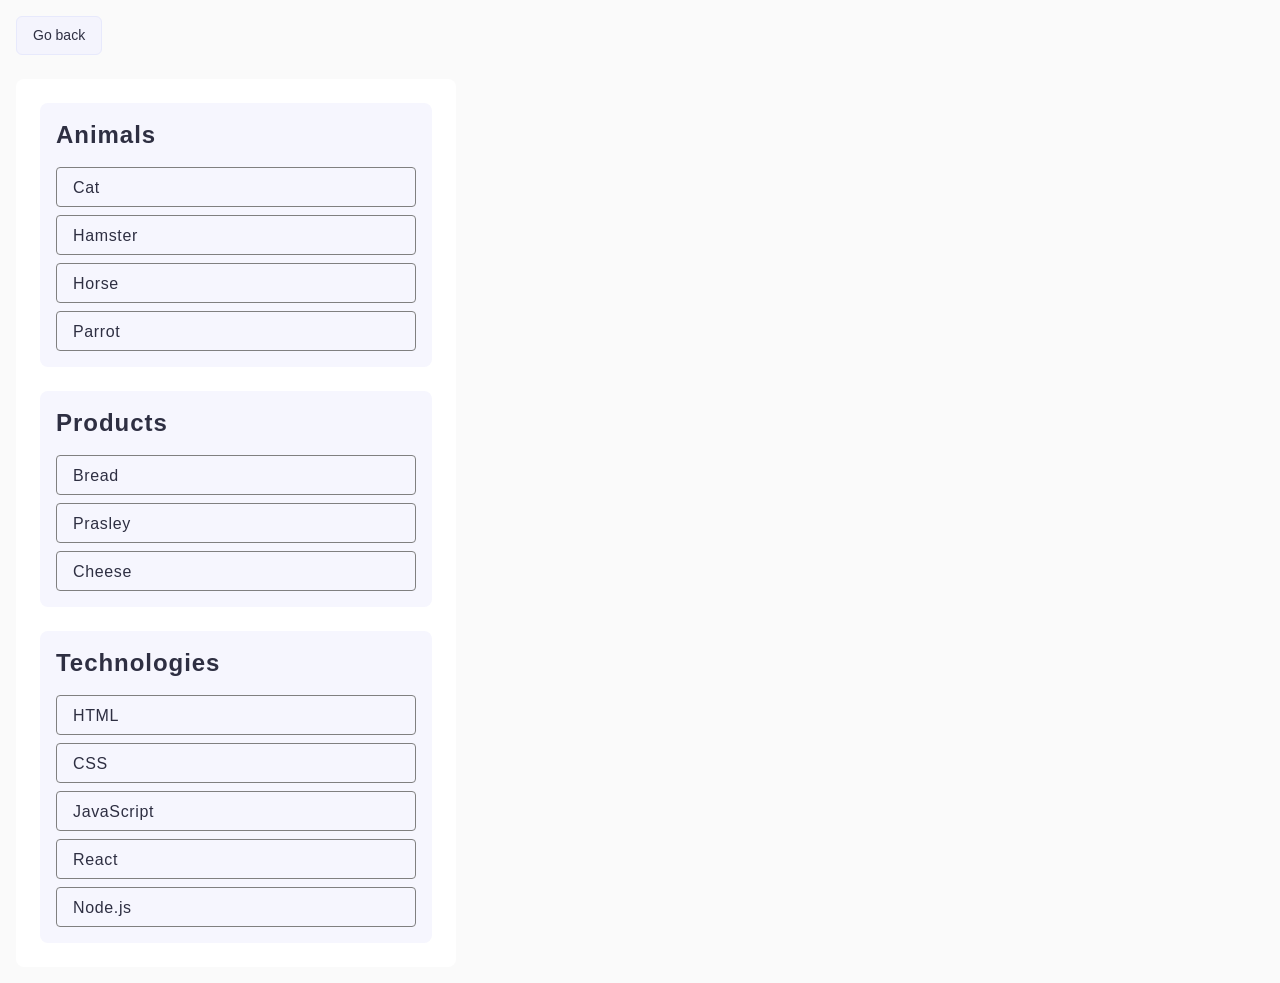
<file: task-1.html>
<!doctype html>
<html lang="en">
  <head>
    <meta charset="UTF-8" />
    <meta http-equiv="X-UA-Compatible" content="IE=edge" />
    <meta name="viewport" content="width=device-width, initial-scale=1.0" />
    <title>Task 1</title>
    <link rel="stylesheet" href="./css/common.css" />
    <link rel="stylesheet" href="./css/task-1.css" />
  </head>
  <body>
    <p><a class="go-back" href="./index.html">Go back</a></p>

    <ul class="list" id="categories">
      <li class="item">
        <h2 class="title">Animals</h2>

        <ul class="child-list">
          <li class="child-item">Cat</li>
          <li class="child-item">Hamster</li>
          <li class="child-item">Horse</li>
          <li class="child-item">Parrot</li>
        </ul>
      </li>
      <li class="item">
        <h2 class="title">Products</h2>

        <ul class="child-list">
          <li class="child-item">Bread</li>
          <li class="child-item">Prasley</li>
          <li class="child-item">Cheese</li>
        </ul>
      </li>
      <li class="item">
        <h2 class="title">Technologies</h2>

        <ul class="child-list">
          <li class="child-item">HTML</li>
          <li class="child-item">CSS</li>
          <li class="child-item">JavaScript</li>
          <li class="child-item">React</li>
          <li class="child-item">Node.js</li>
        </ul>
      </li>
    </ul>

    <script src="./js/task-1.js" type="module"></script>
  </body>
</html>
</file>
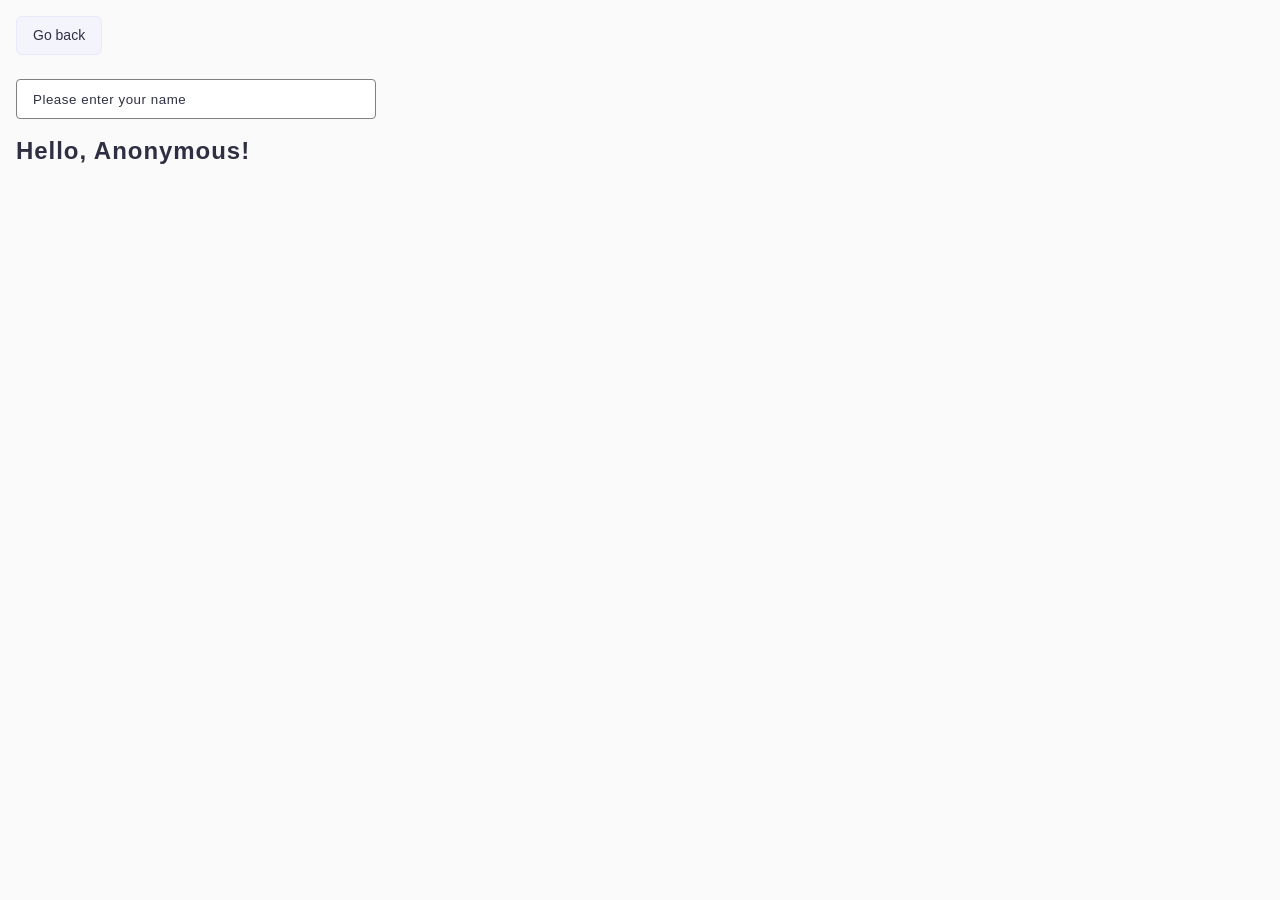
<file: task-3.html>
<!doctype html>
<html lang="en">
  <head>
    <meta charset="UTF-8" />
    <meta http-equiv="X-UA-Compatible" content="IE=edge" />
    <meta name="viewport" content="width=device-width, initial-scale=1.0" />
    <title>Task 3</title>
    <link rel="stylesheet" href="./css/common.css" />
    <link rel="stylesheet" href="./css/task-3.css" />
  </head>
  <body>
    <p><a class="go-back" href="./index.html">Go back</a></p>

    <input type="text" id="name-input" placeholder="Please enter your name" />
    <h1>Hello, <span id="name-output">Anonymous</span>!</h1>

    <script src="./js/task-3.js" type="module"></script>
  </body>
</html>
</file>
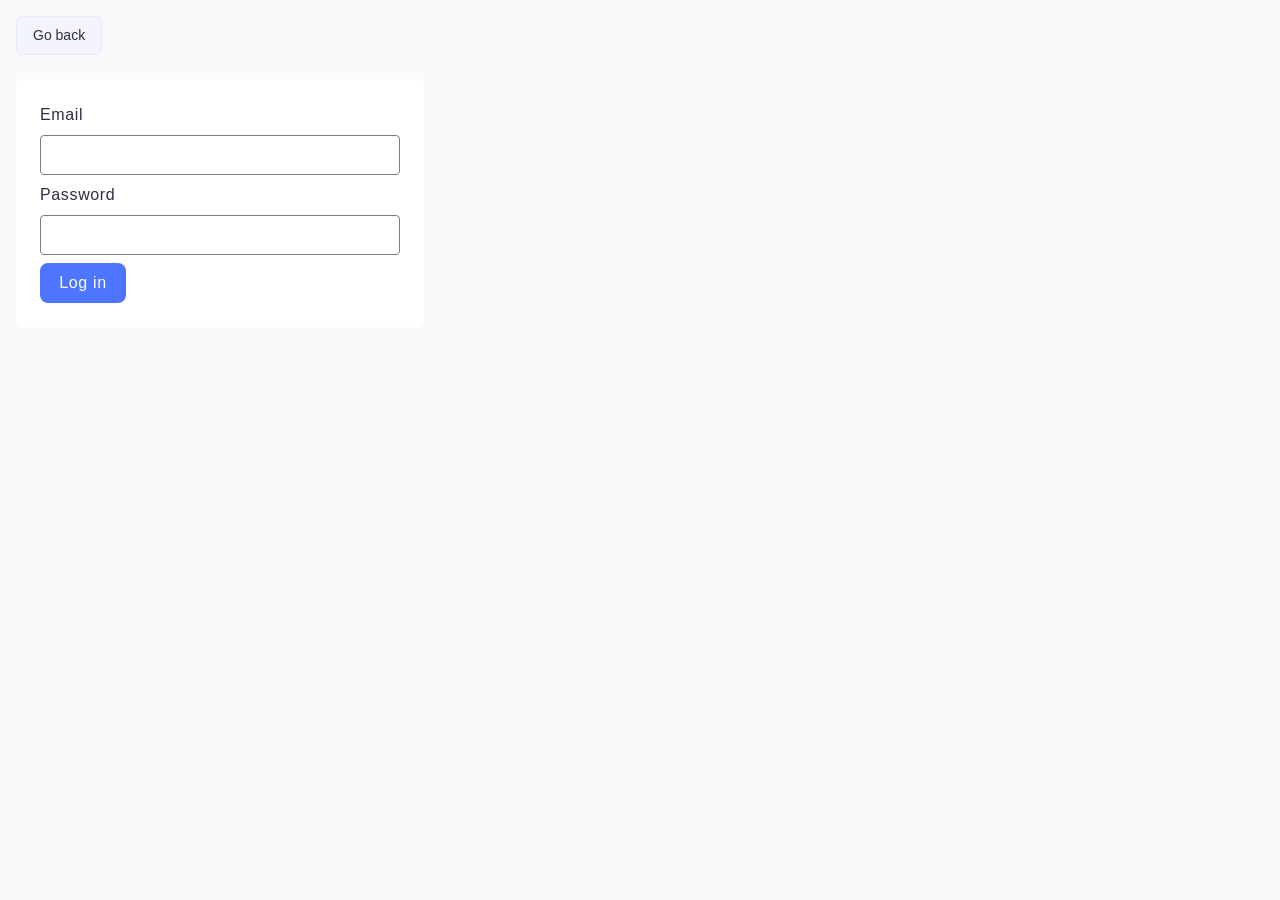
<file: task-4.html>
<!doctype html>
<html lang="en">
  <head>
    <meta charset="UTF-8" />
    <meta http-equiv="X-UA-Compatible" content="IE=edge" />
    <meta name="viewport" content="width=device-width, initial-scale=1.0" />
    <title>Task 4</title>
    <link rel="stylesheet" href="./css/common.css" />
    <link rel="stylesheet" href="./css/task-4.css" />
  </head>
  <body>
    <p><a class="go-back" href="./index.html">Go back</a></p>

    <form class="login-form">
      <label>
        Email
        <input type="email" name="email" />
      </label>
      <label>
        Password
        <input type="password" name="password" />
      </label>
      <button type="submit">Log in</button>
    </form>

    <script src="./js/task-4.js" type="module"></script>
  </body>
</html>
</file>
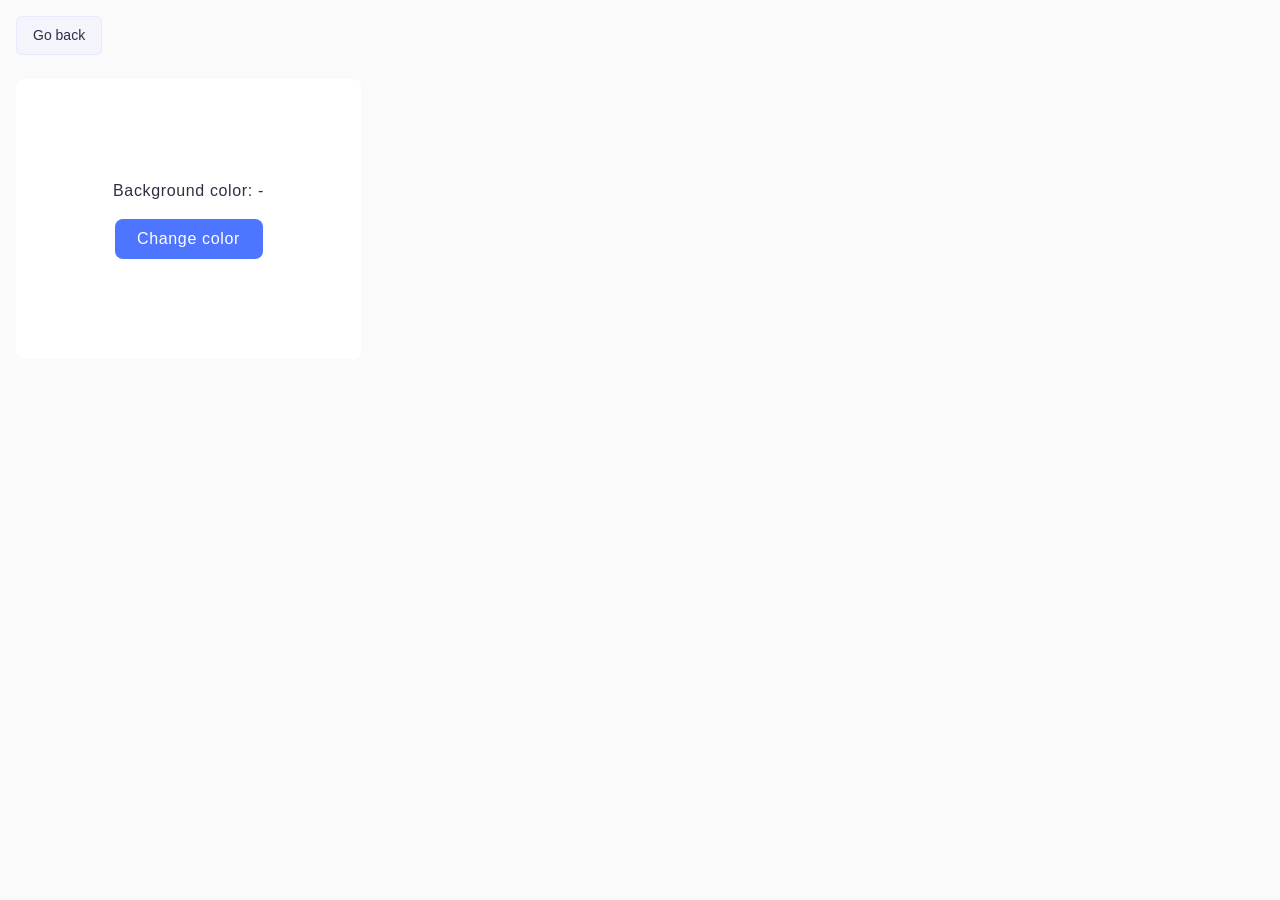
<file: task-5.html>
<!doctype html>
<html lang="en">
  <head>
    <meta charset="UTF-8" />
    <meta http-equiv="X-UA-Compatible" content="IE=edge" />
    <meta name="viewport" content="width=device-width, initial-scale=1.0" />
    <title>Task 5</title>
    <link rel="stylesheet" href="./css/common.css" />
    <link rel="stylesheet" href="./css/task-5.css" />
  </head>
  <body>
    <p><a class="go-back" href="./index.html">Go back</a></p>

    <div class="widget">
      <p>Background color: <span class="color">-</span></p>
      <button type="button" class="change-color">Change color</button>
    </div>

    <script src="./js/task-5.js" type="module"></script>
  </body>
</html>
</file>
<file: css/common.css>
* {
  box-sizing: border-box;
}

body {
  margin: 16px;
  font-family:
    -apple-system, BlinkMacSystemFont, 'Segoe UI', Roboto, Oxygen, Ubuntu,
    Cantarell, 'Open Sans', 'Helvetica Neue', sans-serif;
  -webkit-font-smoothing: antialiased;
  -moz-osx-font-smoothing: grayscale;
  background-color: #fafafa;
  color: #212121;
  line-height: 1.5;
}

h1,
h2,
h3,
h4,
h5,
h6,
p {
  margin: 0;
}

ol,
ul {
  margin: 0;
  padding: 0;
  list-style-type: none;
}

a {
  text-decoration: none;
  color: inherit;
}

button {
  cursor: pointer;
  border-color: transparent;
}

button,
input {
  font-family: inherit;
}

img {
  display: block;
  max-width: 100%;
  height: auto;
}

fieldset {
  padding: 0;
  margin: 0;
  border: none;
}

.go-back {
  display: inline-block;
  margin-bottom: 24px;
  padding: 8px 16px;
  font-size: 14px;
  font-weight: 500;
  color: #2e2f42;
  background-color: #f4f4fd;
  border: 1px solid #e7e9fc;
  border-radius: 6px;
  transition:
    background-color 250ms ease,
    color 250ms ease,
    transform 250ms ease;
}

.go-back:hover,
.go-back:focus {
  color: #ffffff;
  background-color: #4d5ae5;
  border-color: #4d5ae5;
  transform: translateX(-4px);
}
</file>
<file: css/task-1.css>
.list {
  display: flex;
  flex-direction: column;
  gap: 24px;

  padding: 24px;
  width: 440px;

  background-color: #fff;
  border-radius: 8px;
}
.item {
  display: flex;
  flex-direction: column;

  padding: 16px;
  width: 100%;

  background-color: #f6f6fe;
  border-radius: 8px;
}

.title {
  font-family: 'Montserrat', sans-serif;
  font-weight: 600;
  font-size: 24px;
  line-height: 1.33;
  letter-spacing: 0.04em;
  color: #2e2f42;

  margin-bottom: 16px;
}
.child-list {
  display: flex;
  flex-direction: column;
  gap: 8px;
}
.child-item {
  border: 1px solid #808080;
  border-radius: 4px;

  width: 100%;
  height: 40px;
  padding: 8px 16px;

  font-family: 'Montserrat', sans-serif;
  font-weight: 400;
  font-size: 16px;

  letter-spacing: 0.04em;
  color: #2e2f42;
}
</file>
<file: css/task-3.css>
input::placeholder {
  font-family: 'Montserrat', sans-serif;
  letter-spacing: 0.04em;
  color: #2e2f42;
}

input {
  border: 1px solid #808080;
  border-radius: 4px;
  width: 360px;
  height: 40px;
  padding: 8px 16px;
  margin-bottom: 16px;

  font-family: 'Montserrat', sans-serif;
  letter-spacing: 0.04em;
}

h1 {
  font-family: 'Montserrat', sans-serif;
  font-weight: 600;
  font-size: 24px;

  line-height: 1.33;
  letter-spacing: 0.04em;
  color: #2e2f42;
}
</file>
<file: css/task-4.css>
.login-form {
  display: flex;
  flex-direction: column;
  gap: 8px;

  border-radius: 8px;
  padding: 24px;
  width: 408px;

  background: #fff;
}

.login-form label {
  display: flex;
  flex-direction: column;
  gap: 8px;

  font-family: 'Montserrat', sans-serif;
  letter-spacing: 0.04em;
  color: #2e2f42;
}

.login-form input {
  border: 1px solid #808080;
  border-radius: 4px;
  width: 100%;
  height: 40px;
  padding: 8px 16px;
}

.login-form button {
  display: flex;
  align-items: center;
  justify-content: center;

  border-radius: 8px;
  border: 1px solid transparent;
  padding: 8px 16px;
  width: 86px;
  height: 40px;

  font-family: 'Montserrat', sans-serif;
  font-weight: 500;
  font-size: 16px;
  letter-spacing: 0.04em;
  color: #fff;
  background-color: #4e75ff;
  transition:
    color 250ms ease,
    background-color 250ms ease;
}

.login-form button:hover,
.login-form button:focus-visible {
  color: #4e75ff;
  background-color: #ffffff;
  border: 1px solid #808080;
}
</file>
<file: css/task-5.css>
.widget {
  display: flex;
  flex-direction: column;
  gap: 16px;
  text-align: center;

  border-radius: 8px;
  padding: 100px 88px;
  width: 345px;

  background-color: #fff;
}

.widget p {
  font-family: 'Montserrat', sans-serif;
  letter-spacing: 0.04em;
  font-weight: 400;
  font-size: 16px;
  color: #2e2f42;
}

.change-color {
  display: flex;
  align-items: center;
  justify-content: center;
  margin: 0 auto;

  border-radius: 8px;
  padding: 8px 16px;
  width: 148px;
  height: 40px;

  font-family: 'Montserrat', sans-serif;
  font-weight: 500;
  font-size: 16px;
  letter-spacing: 0.04em;
  color: #fff;
  background-color: #4e75ff;
  transition:
    color 250ms ease,
    background-color 250ms ease;
}

.change-color:hover,
.change-color:focus-visible {
  color: #4e75ff;
  background-color: #ffffff;
  border: 1px solid #808080;
}
</file>
